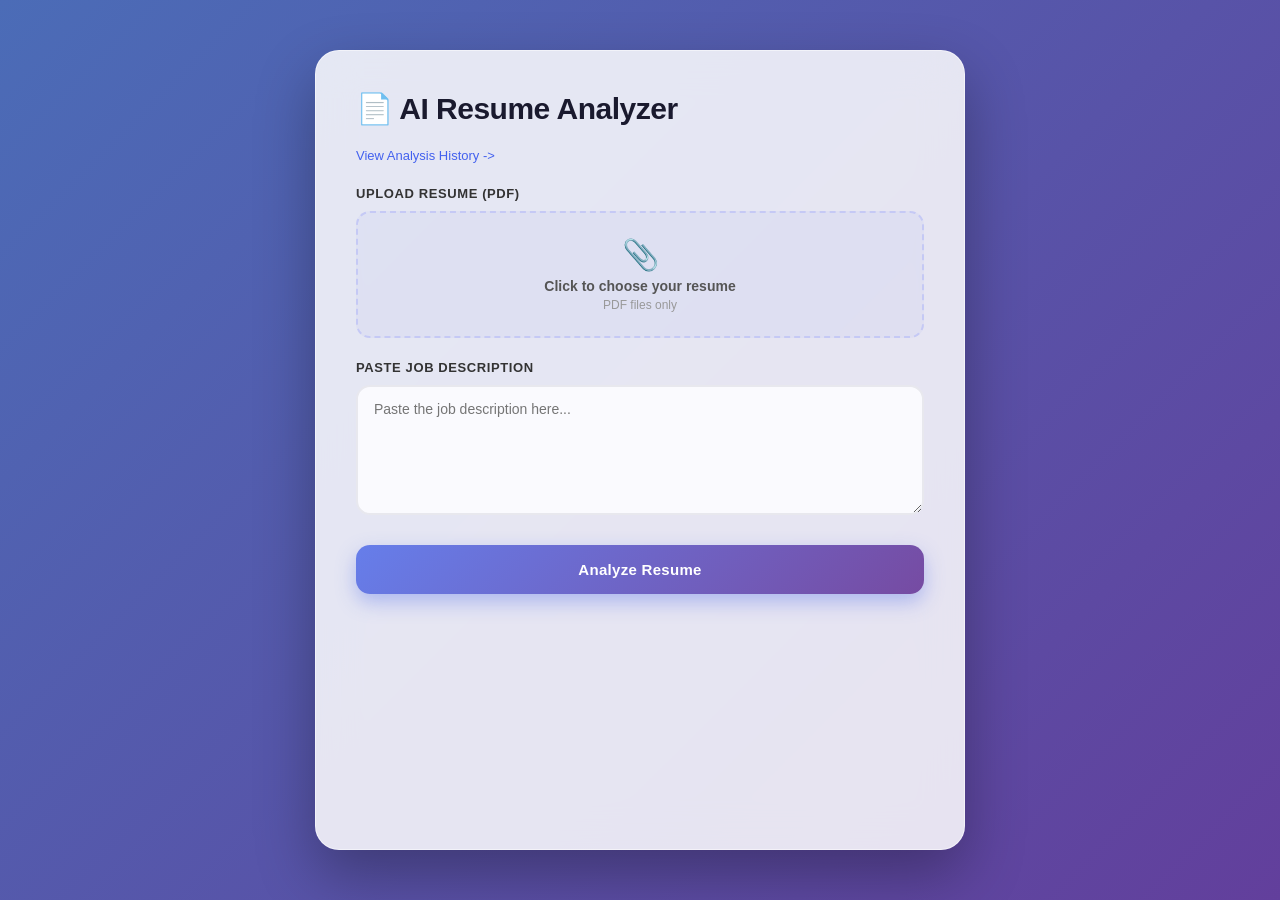
<file: frontend/index.html>
<!doctype html>
<html lang="en">
  <head>
    <meta charset="UTF-8" />
    <title>AI Resume Analyzer</title>
    <link rel="stylesheet" href="style.css" />
  </head>
  <body>
    <div class="container">
      <h1>📄 AI Resume Analyzer</h1>
      <a
        href="history.html"
        style="font-size: 13px; color: #4361ee; text-decoration: none"
        >View Analysis History -></a
      >

      <label>Upload Resume (PDF)</label>
      <div class="file-drop">
        <div class="file-drop-icon">📎</div>
        <div class="file-drop-text" id="fileText">
          Click to choose your resume
        </div>
        <div class="file-drop-sub">PDF files only</div>
        <input type="file" id="resumeFile" accept=".pdf" />
      </div>

      <label>Paste Job Description</label>
      <textarea
        id="jobDescription"
        placeholder="Paste the job description here..."
      ></textarea>

      <button type="button" id="analyzeBtn" onclick="analyzeResume()">
        Analyze Resume
      </button>

      <div id="result"></div>
    </div>

    <script src="script.js"></script>
  </body>
</html>
</file>
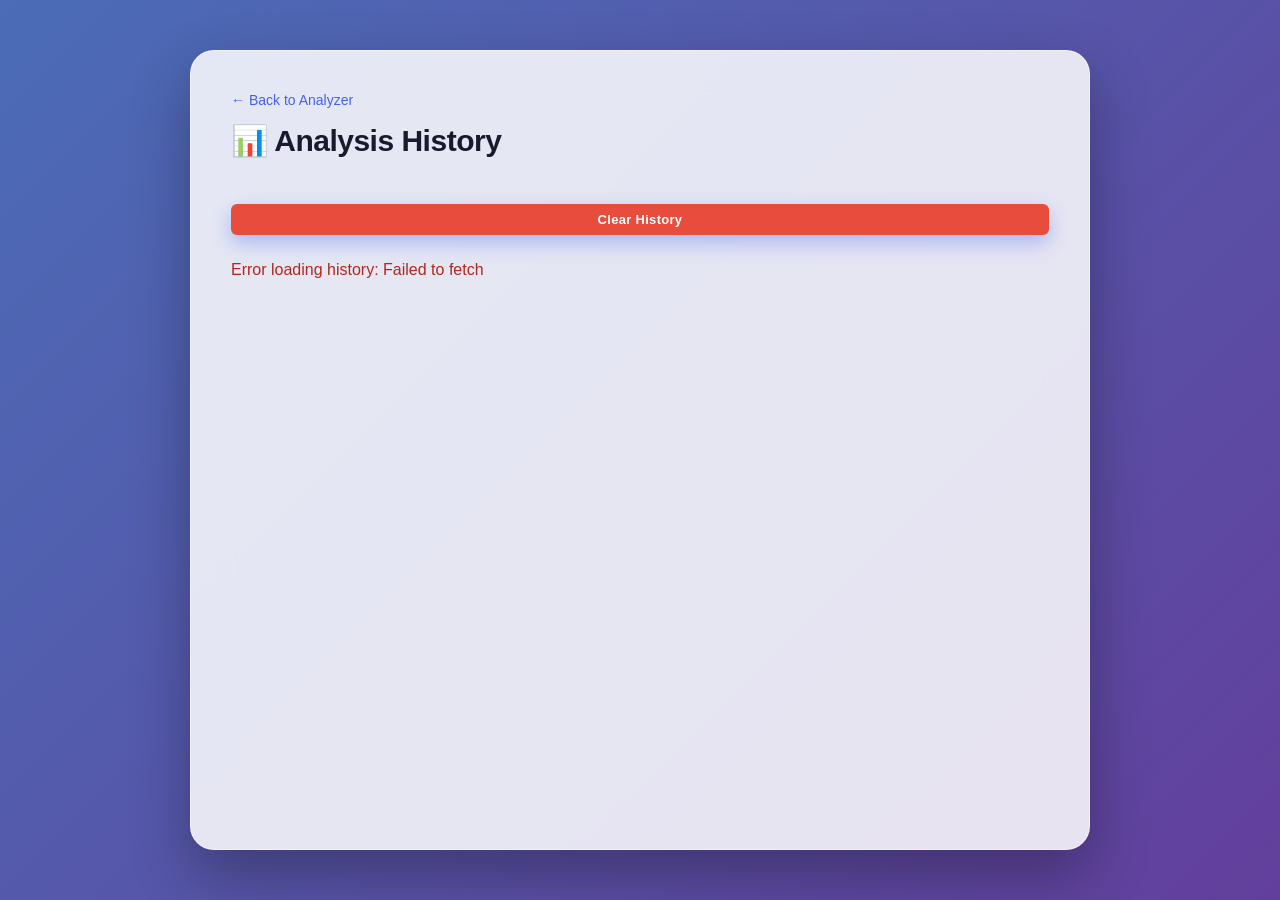
<file: frontend/history.html>
<!doctype html>
<html lang="en">
  <head>
    <meta charset="UTF-8" />
    <title>Analysis History</title>
    <link rel="stylesheet" href="style.css" />
    <style>
      table {
        width: 100%;
        border-collapse: collapse;
        margin-top: 15px;
      }
      th,
      td {
        text-align: left;
        padding: 10px;
        border-bottom: 1px solid #eee;
        font-size: 13px;
      }
      th {
        color: #666;
        font-weight: 600;
      }
      .back-link {
        display: inline-block;
        margin-bottom: 15px;
        color: #4361ee;
        text-decoration: none;
        font-size: 14px;
      }
      .back-link:hover {
        text-decoration: underline;
      }
    </style>
  </head>
  <body>
    <div class="container" style="max-width: 900px">
      <a href="index.html" class="back-link">← Back to Analyzer</a>
      <h1>📊 Analysis History</h1>
      <button
        id="clearBtn"
        onclick="clearHistory()"
        style="
          background: #e74c3c;
          color: white;
          border: none;
          padding: 8px 16px;
          border-radius: 6px;
          cursor: pointer;
          font-size: 13px;
          margin-bottom: 10px;
        "
      >
        Clear History
      </button>
      <div id="historyContainer">Loading...</div>
    </div>

    <script>
      let allRecords = [];
      let visibleCount = 5;

      async function loadHistory() {
        const container = document.getElementById("historyContainer");
        try {
          const response = await fetch(
            "https://ai-resume-analyzer-chvn.onrender.com/history",
          );
          allRecords = await response.json();
          visibleCount = 5;
          renderTable();
        } catch (error) {
          container.innerHTML = `<p style="color:#b3261e;">Error loading history: ${error.message}</p>`;
        }
      }

      function renderTable() {
        const container = document.getElementById("historyContainer");

        if (allRecords.length === 0) {
          container.innerHTML = "<p>No analyses yet. Go analyze a resume!</p>";
          return;
        }

        const visibleRecords = allRecords.slice(0, visibleCount);

        let rows = visibleRecords
          .map(
            (item) => `
    <tr>
      <td>${item.filename}</td>
      <td><strong>${item.match_score_percent}%</strong></td>
      <td>${item.matched_skills || "—"}</td>
      <td>${item.missing_skills || "—"}</td>
      <td>${new Date(item.created_at).toLocaleString()}</td>
    </tr>
  `,
          )
          .join("");

        const loadMoreBtn =
          visibleCount < allRecords.length
            ? `<button onclick="loadMore()" style="margin-top:12px; background:#4361ee; color:white; border:none; padding:8px 16px; border-radius:6px; cursor:pointer; font-size:13px;">Load More</button>`
            : `<p style="color:#888; font-size:13px; margin-top:10px;">Showing all ${allRecords.length} records</p>`;

        container.innerHTML = `
    <table>
      <tr>
        <th>Resume</th>
        <th>Score</th>
        <th>Matched Skills</th>
        <th>Missing Skills</th>
        <th>Date</th>
      </tr>
      ${rows}
    </table>
    ${loadMoreBtn}
  `;
      }

      function loadMore() {
        visibleCount += 5;
        renderTable();
      }

      async function clearHistory() {
        if (
          !confirm(
            "Are you sure you want to delete all analysis history? This cannot be undone.",
          )
        ) {
          return;
        }
        try {
          await fetch("https://ai-resume-analyzer-chvn.onrender.com/history", {
            method: "DELETE",
          });
          loadHistory();
        } catch (error) {
          alert("Error clearing history: " + error.message);
        }
      }

      loadHistory();
    </script>
  </body>
</html>
</file>
<file: frontend/style.css>
* {
  box-sizing: border-box;
}

@keyframes gradientShift {
  0% {
    background-position: 0% 50%;
  }
  50% {
    background-position: 100% 50%;
  }
  100% {
    background-position: 0% 50%;
  }
}

body {
  font-family:
    "Segoe UI",
    -apple-system,
    Arial,
    sans-serif;
  background: linear-gradient(-45deg, #667eea, #764ba2, #6a3093, #4b6cb7);
  background-size: 400% 400%;
  animation: gradientShift 15s ease infinite;
  min-height: 100vh;
  margin: 0;
  padding: 50px 20px;
  display: flex;
  justify-content: center;
}

.container {
  max-width: 650px;
  width: 100%;
  background: rgba(255, 255, 255, 0.85);
  border: 1px solid rgba(255, 255, 255, 0.5);
  border-radius: 24px;
  padding: 40px;
  box-shadow: 0 25px 60px rgba(0, 0, 0, 0.3);
  backdrop-filter: blur(20px);
  -webkit-backdrop-filter: blur(20px);
  animation: floatIn 0.6s ease;
}

@keyframes floatIn {
  from {
    opacity: 0;
    transform: translateY(20px);
  }
  to {
    opacity: 1;
    transform: translateY(0);
  }
}

h1 {
  color: #1a1a2e;
  margin-top: 0;
  font-size: 30px;
  font-weight: 800;
  letter-spacing: -0.5px;
  display: flex;
  align-items: center;
  gap: 10px;
}

label {
  display: block;
  font-weight: 700;
  margin: 22px 0 10px;
  color: #333;
  font-size: 13px;
  text-transform: uppercase;
  letter-spacing: 0.6px;
}

/* Custom file upload */
.file-drop {
  position: relative;
  border: 2px dashed #c5c9f5;
  border-radius: 14px;
  padding: 24px;
  text-align: center;
  background: rgba(102, 126, 234, 0.05);
  cursor: pointer;
  transition: all 0.2s;
}
.file-drop:hover {
  border-color: #667eea;
  background: rgba(102, 126, 234, 0.1);
}
.file-drop input[type="file"] {
  position: absolute;
  inset: 0;
  opacity: 0;
  cursor: pointer;
  width: 100%;
  height: 100%;
}
.file-drop-icon {
  font-size: 30px;
  margin-bottom: 6px;
}
.file-drop-text {
  font-size: 14px;
  color: #555;
  font-weight: 600;
}
.file-drop-sub {
  font-size: 12px;
  color: #999;
  margin-top: 4px;
}

textarea {
  width: 100%;
  padding: 14px 16px;
  border: 2px solid #e8e8ee;
  border-radius: 14px;
  font-family: inherit;
  font-size: 14px;
  transition:
    border-color 0.2s,
    box-shadow 0.2s;
  background: #fafafe;
  height: 130px;
  resize: vertical;
}
textarea:hover {
  border-color: #c9c9f0;
}
textarea:focus {
  outline: none;
  border-color: #667eea;
  background: white;
  box-shadow: 0 0 0 4px rgba(102, 126, 234, 0.12);
}

button {
  margin-top: 26px;
  width: 100%;
  background: linear-gradient(135deg, #667eea, #764ba2);
  color: white;
  padding: 16px 32px;
  border: none;
  border-radius: 14px;
  font-size: 15px;
  font-weight: 700;
  letter-spacing: 0.3px;
  cursor: pointer;
  transition:
    transform 0.15s,
    box-shadow 0.15s;
  box-shadow: 0 8px 20px rgba(102, 126, 234, 0.45);
}
button:hover {
  transform: translateY(-3px);
  box-shadow: 0 12px 28px rgba(102, 126, 234, 0.55);
}
button:active {
  transform: translateY(-1px);
}
button:disabled {
  background: #c4c4d4;
  cursor: not-allowed;
  box-shadow: none;
  transform: none;
}

#result {
  margin-top: 30px;
  animation: fadeIn 0.5s ease;
}

@keyframes fadeIn {
  from {
    opacity: 0;
    transform: translateY(12px);
  }
  to {
    opacity: 1;
    transform: translateY(0);
  }
}

.score-box {
  text-align: center;
  padding: 30px;
  background: linear-gradient(135deg, #f8f9ff, #eef0fc);
  border-radius: 20px;
  margin-bottom: 24px;
  position: relative;
  overflow: hidden;
}

.score-number {
  font-size: 54px;
  font-weight: 800;
  letter-spacing: -1.5px;
}
.score-label {
  color: #777;
  font-size: 12px;
  font-weight: 700;
  text-transform: uppercase;
  letter-spacing: 1px;
  margin-top: 6px;
}

.bar-bg {
  width: 100%;
  height: 14px;
  background: #e4e4ee;
  border-radius: 8px;
  margin-top: 16px;
  overflow: hidden;
  box-shadow: inset 0 2px 4px rgba(0, 0, 0, 0.05);
}
.bar-fill {
  height: 100%;
  border-radius: 8px;
  transition: width 1s cubic-bezier(0.4, 0, 0.2, 1);
  background-size: 200% 100%;
}

.skills-section {
  margin-top: 20px;
}
.skills-title {
  font-weight: 800;
  margin-bottom: 12px;
  color: #333;
  font-size: 12px;
  text-transform: uppercase;
  letter-spacing: 0.8px;
}

.tag {
  display: inline-block;
  padding: 7px 16px;
  border-radius: 24px;
  font-size: 13px;
  margin: 4px 5px 4px 0;
  font-weight: 700;
  transition: transform 0.15s;
}
.tag:hover {
  transform: scale(1.05);
}
.tag-matched {
  background: linear-gradient(135deg, #d7f9e3, #c4f2d6);
  color: #16743a;
}
.tag-missing {
  background: linear-gradient(135deg, #fde3e3, #fbd2d2);
  color: #b91c1c;
}
.empty-note {
  color: #999;
  font-size: 13px;
  font-style: italic;
}

.top-link {
  font-size: 13px;
  color: #764ba2;
  text-decoration: none;
  font-weight: 700;
  display: inline-block;
  margin-top: 4px;
}
.top-link:hover {
  text-decoration: underline;
}

table {
  width: 100%;
  border-collapse: collapse;
  margin-top: 18px;
}
th,
td {
  text-align: left;
  padding: 13px;
  border-bottom: 1px solid #f0f0f5;
  font-size: 13px;
}
th {
  color: #888;
  font-weight: 800;
  text-transform: uppercase;
  font-size: 10px;
  letter-spacing: 0.6px;
}

@media (max-width: 500px) {
  .container {
    padding: 26px;
    border-radius: 18px;
  }
  h1 {
    font-size: 24px;
  }
  .score-number {
    font-size: 42px;
  }
}
</file>
